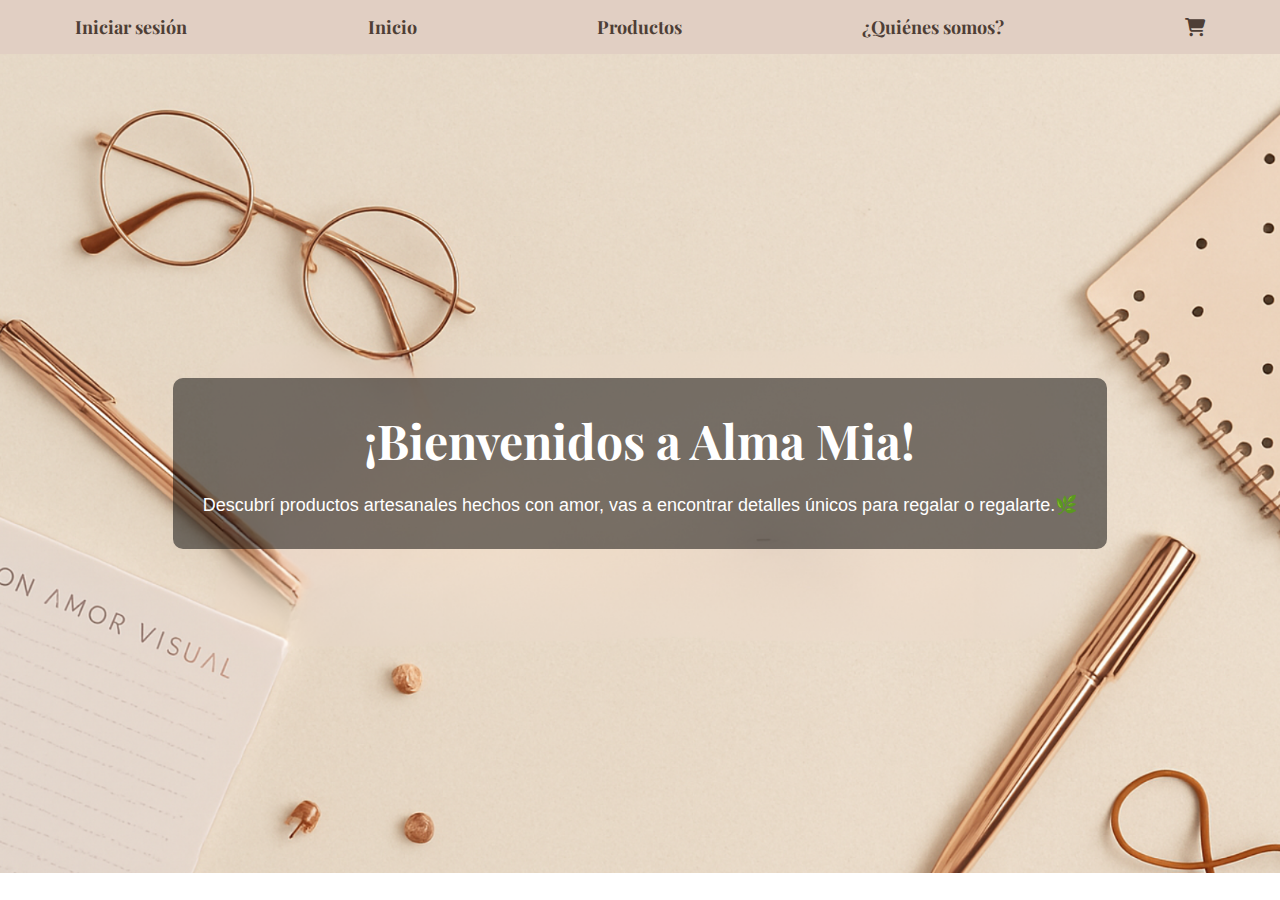
<file: Acevedo_Act2/index.html>
<!DOCTYPE html>
<!-- Declaración del tipo de documento HTML5 -->

<html lang="es"> 
<!-- Etiqueta raíz del documento con idioma español -->

<head> 
    <meta charset="UTF-8">  
    <!-- Establece la codificación de caracteres como UTF-8 -->

    <meta name="viewport" content="width=device-width, initial-scale=1.0">
    <!-- Hace que el diseño sea adaptable a dispositivos móviles -->

    <title>Alma Mia</title>  
    <!-- Título de la pestaña del navegador -->

    <link rel="icon" href="img/Logo_.png" type="image/png">
    <!-- Título de la pestaña del navegador -->

    <link rel="stylesheet" href="style.css">
    <link rel="stylesheet" href="https://cdnjs.cloudflare.com/ajax/libs/font-awesome/6.5.0/css/all.min.css"> <!--BIBLIOTECA Font Awesome DE ICONOS-->

    <link rel="preconnect" href="https://fonts.googleapis.com">
    <link rel="preconnect" href="https://fonts.gstatic.com" crossorigin>  <!-- TIPOGRAFIA de GOOGLE FONTS -->
    <link href="https://fonts.googleapis.com/css2?family=Merriweather:ital,opsz,wght@0,18..144,300..900;1,18..144,300..900&family=Playfair+Display:ital,wght@0,400..900;1,400..900&display=swap" rel="stylesheet"> 

</head>

<body>  
  <!-- Cuerpo del documento -->

        <header>
          <!-- Encabezado principal del sitio -->

            <nav>
              <!-- Menú de navegación principal -->
              <ul class="nav-lista">
              <!-- Lista desordenada para los enlaces del menú -->

                <a href="#login-modal" class="login-link">Iniciar sesión</a>
                <!-- Enlace que apunta al modal de inicio de sesión (abre al hacer clic gracias al uso de "id") -->

                <li><a href="#">Inicio</a></li>
                <li><a href="#">Productos</a></li>
                <li><a href="#">¿Quiénes somos?</a></li>
                <li><a href="#"><i class="fa-solid fa-cart-shopping"></i></a></li>
              </ul>
            </nav>
          </header>

          <!-- Contenedor del modal. Se muestra cuando se hace clic en el enlace con href="#login-modal" -->
          <div id="login-modal" class="modal">
            
            <div class="modal-contenido">
            <!-- Caja interior que contiene el contenido del formulario -->

              <a href="#" class="cerrar">×</a>
              <!-- Enlace que “cierra” el modal al regresar a la parte superior de la página -->

              <h2>Iniciar sesión</h2>
              <form> <!-- Campos de entrada obligatorios para email y contraseña -->
                <input type="email" placeholder="Su email" required>
                <input type="password" placeholder="Contraseña" required>
          
                <button type="submit">Ingresar</button> <!-- Botón para enviar el formulario -->
          
                <div class="extra-links"> <!-- Enlaces adicionales bajo el botón -->
                  <a href="#">Crear cuenta</a>
                  <a href="#">Recuperar contraseña</a>
                </div>
              </form>
            </div>
          </div>

          <main class="seccion-principal">
            <!-- Contenido principal de la página -->

            <div class="contenido">
              <!-- Caja contenedora de contenido principal -->
              <h1>¡Bienvenidos a Alma Mia!</h1>
              <!-- Título principal -->
              <p>Descubrí productos artesanales hechos con amor, vas a encontrar detalles únicos para regalar o regalarte.🌿</p> 
              <!-- Párrafo introductorio -->
            </div>
          </main>
</body>
  
</html>
</file>
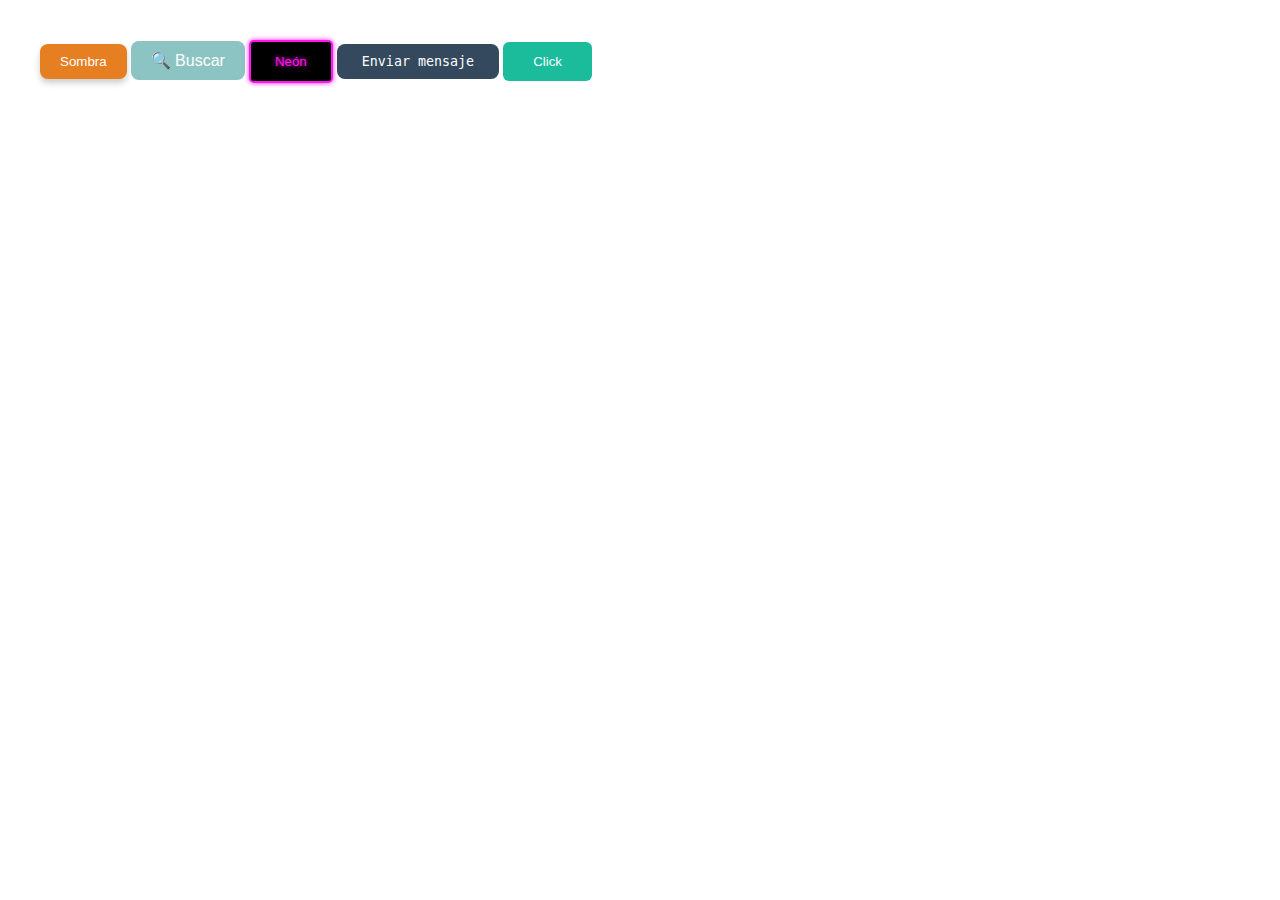
<file: Acevedo_Act3/index.html>
<!DOCTYPE html>
<html lang="en">
<head>
    <meta charset="UTF-8">
    <meta name="viewport" content="width=device-width, initial-scale=1.0">
    <title>Document</title>
    <link rel="stylesheet" href="style.css">
</head>
<body>

    <button class="btn-shadow">Sombra</button>
    <button class="btn-icon">🔍 Buscar</button>
    <button class="btn-neon">Neón</button>
    <button class="btn-typing"><span>Enviar mensaje</span></button>
    <button class="btn-wave">Click</button>
</body>
</html>
</file>
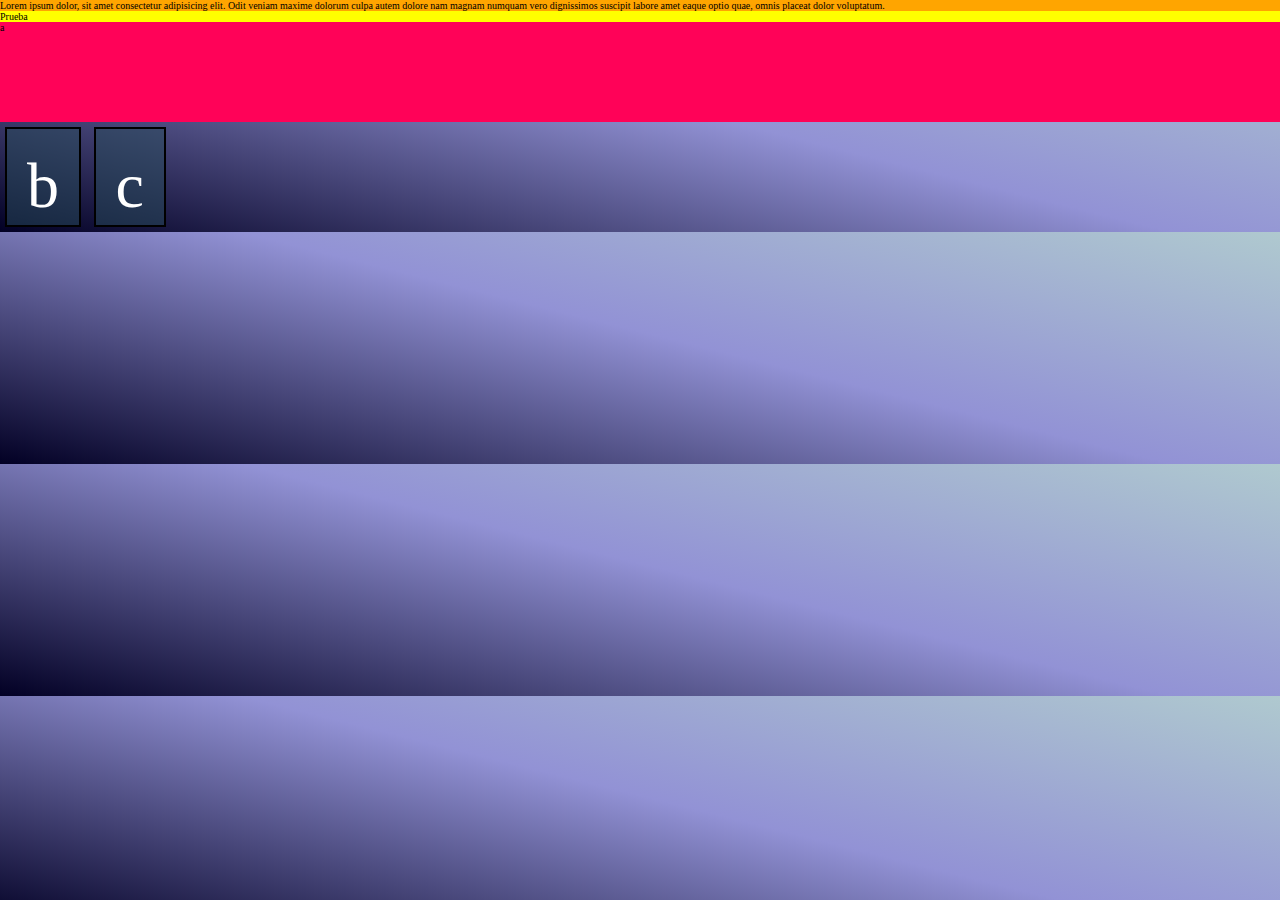
<file: Clase 3/index.html>
<!DOCTYPE html>
<html lang="en">
<head>
    <meta charset="UTF-8">
    <meta name="viewport" content="width=device-width, initial-scale=1.0">
    <title>Document</title>

    <link rel="stylesheet" href="style.css">

    <style>
        *{ /*LO COLOCO SIMPRE AL INICIO DE LA CONFIGURACION DE CSS. es un estilo que le aplica a todos los elementos*/
            margin: 0;
            padding: 0;
            box-sizing: border-box;
        }

        :root{
            font-size: 16px;
            --rojo: white;
        }
        body{
            background: var(--rojo);
            background: linear-gradient(14deg, rgba(2,0,36,1) 0%, rgba(146,146,213,1) 53%, rgba(175,201,207,1) 100%);
            font-size: 10px;
        }
        div{
            background: yellow;
        }

        #azul{ /*id unico*/
            height: 100px;
            background: #ff0258;
        }

        .purple{ /*clases*/
            height: 100px; /*ANCHO*/
            width: 40;
            color: white; /*color de texto*/
            font-size: 4rem; /*em*/
            background: /*rgb(40,75,90)*/ rgba(40,75,90,0.5); /*fondo */
            text-align: center; /*ALINEACIÓN*/
            margin: 5px;
            border: solid black 2px;
            padding: 20px; /*Padding es la separacion hacia dentro*/
            display: inline-block; /*los trata como bloques uno al lado del otro*/
            
        }
    </style>

</head>
    <body>
        <div  style="background: orange;"> <!--Solo se usa en java-->
            Lorem ipsum dolor, sit amet consectetur adipisicing elit. Odit veniam maxime dolorum culpa autem dolore nam magnam numquam vero dignissimos suscipit labore amet eaque optio quae, omnis placeat dolor voluptatum.
        </div>

        <div>Prueba</div>

        <div id="azul"> a </div>

        <div class="purple"> b </div> <!--Aplico la clase cuando se que se va a repetir varias veces-->

        <div class="purple"> c </div> <!--Aplico la clase cuando se que se va a repetir varias veces-->

    </body>
</html>
</file>
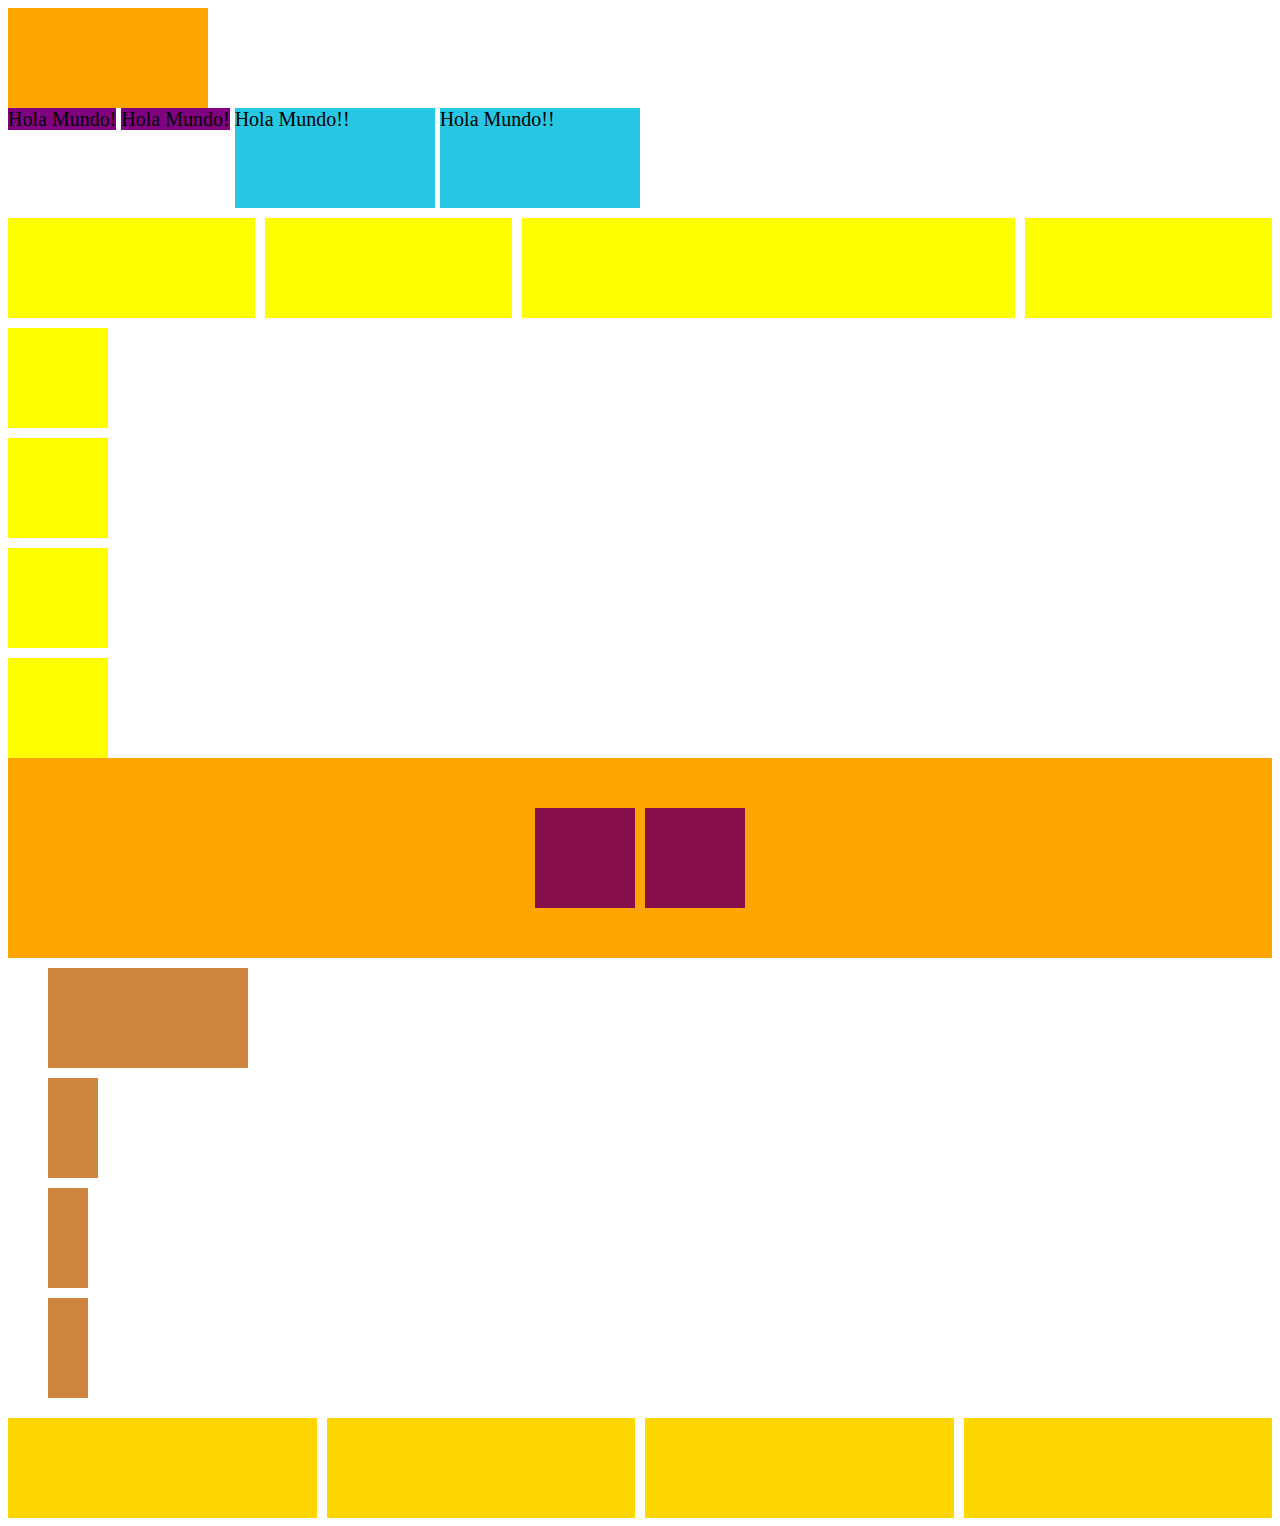
<file: Clase_4/index.html>
<!DOCTYPE html>
<html lang="en">
<head>
    <meta charset="UTF-8">
    <meta name="viewport" content="width=device-width, initial-scale=1.0">
    <title>Document</title>
    <link rel="stylesheet" href="style.css">
</head>
<body>

    <div class="caja"></div>

    <div class="linea">Hola Mundo!</div>
    <div class="linea">Hola Mundo!</div>

    <div class="linea-bloque">Hola Mundo!!</div>
    <div class="linea-bloque">Hola Mundo!!</div>

    <div class="flex">
        <div class="flex-item"></div>
        <div class="flex-item"></div>
        <div class="flex-item doble"></div>
        <div class="flex-item"></div>
    </div>

     <div class="flex vertical">
        <div class="flex-item"></div>
        <div class="flex-item"></div>
        <div class="flex-item doble"></div>
        <div class="flex-item"></div>
    </div>

    <div class="flex-justify">
        <div class="flex-item"></div>
        <div class="flex-item"></div>
    </div>

    <ul class="medidas">
        <li class="px"></li> <!--pixeles-->
        <li class="por"></li> <!--porcentaje-->
        <li class="em"></li> <!--Tamaño de letra-->
        <li class="rem"></li>
    </ul>

    <div class="mouse">
        <div class="mouse-items"></div>
        <div class="mouse-items"></div>
        <div class="mouse-items esteno"></div>
        <div class="mouse-items"></div>
    </div>
</body>
</html>
</file>
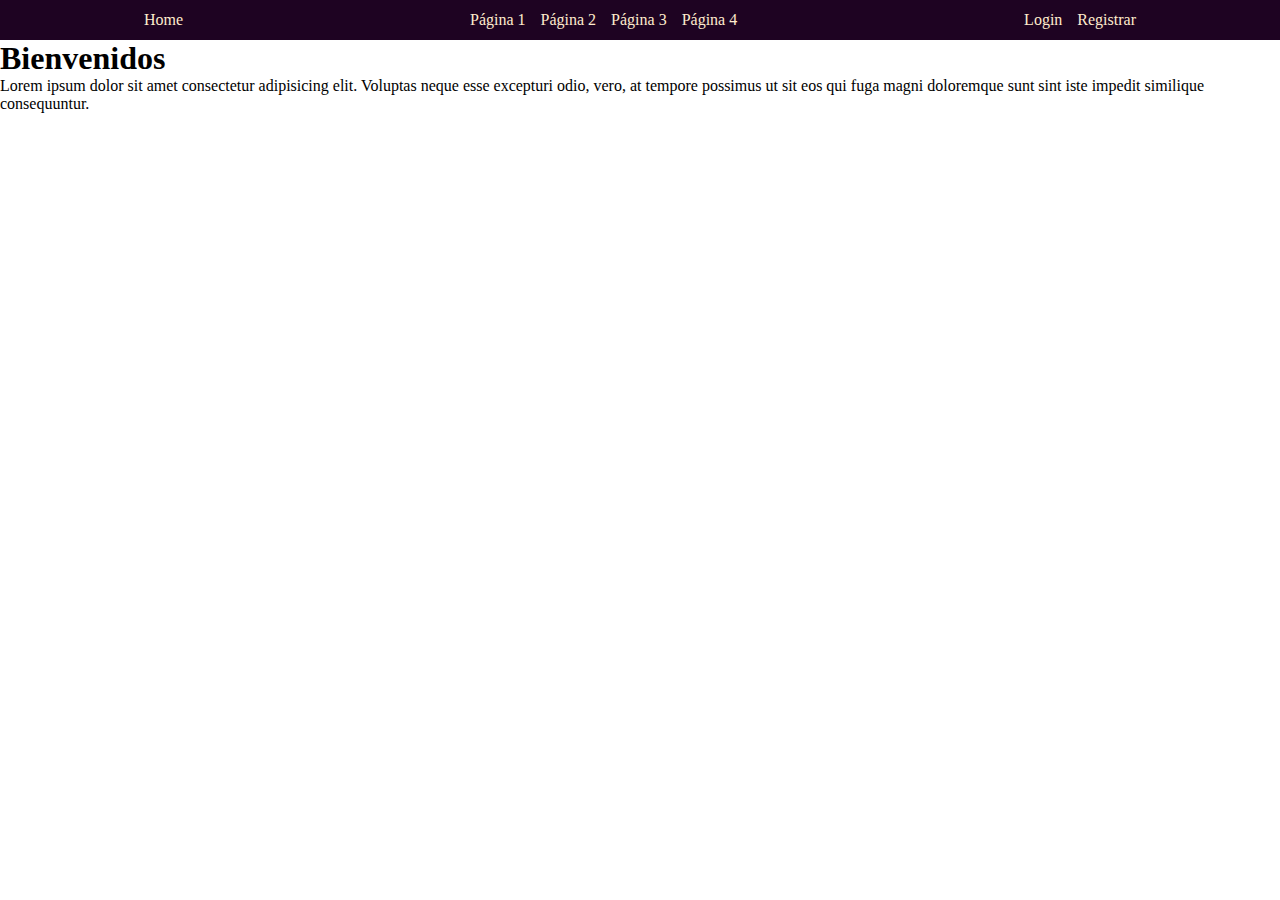
<file: Clase_5/index.html>
<!DOCTYPE html>
<html lang="en">
<head>
    <meta charset="UTF-8">
    <meta name="viewport" content="width=device-width, initial-scale=1.0">
    <title>Document</title>
    <link rel="stylesheet" href="style.css">
</head>
<body>
    <header>
        <nav>
            <a href="#">Home</a>
            <ul>
                <li><a href="#">Página 1</a></li>
                <li><a href="#">Página 2</a></li>
                <li><a href="#">Página 3</a></li>
                <li><a href="#">Página 4</a></li>
            </ul>
            <div>
                <ul>
                    <li><a href="#">Login</a></li>
                    <li><a href="#">Registrar</a></li>
                </ul>
            </div>
        </nav>
    </header>
    
    <main>
        <h1>Bienvenidos</h1>
        <p>Lorem ipsum dolor sit amet consectetur adipisicing elit. Voluptas neque esse excepturi odio, vero, at tempore possimus ut sit eos qui fuga magni doloremque sunt sint iste impedit similique consequuntur.</p>
    </main>

</body>
</html>
</file>
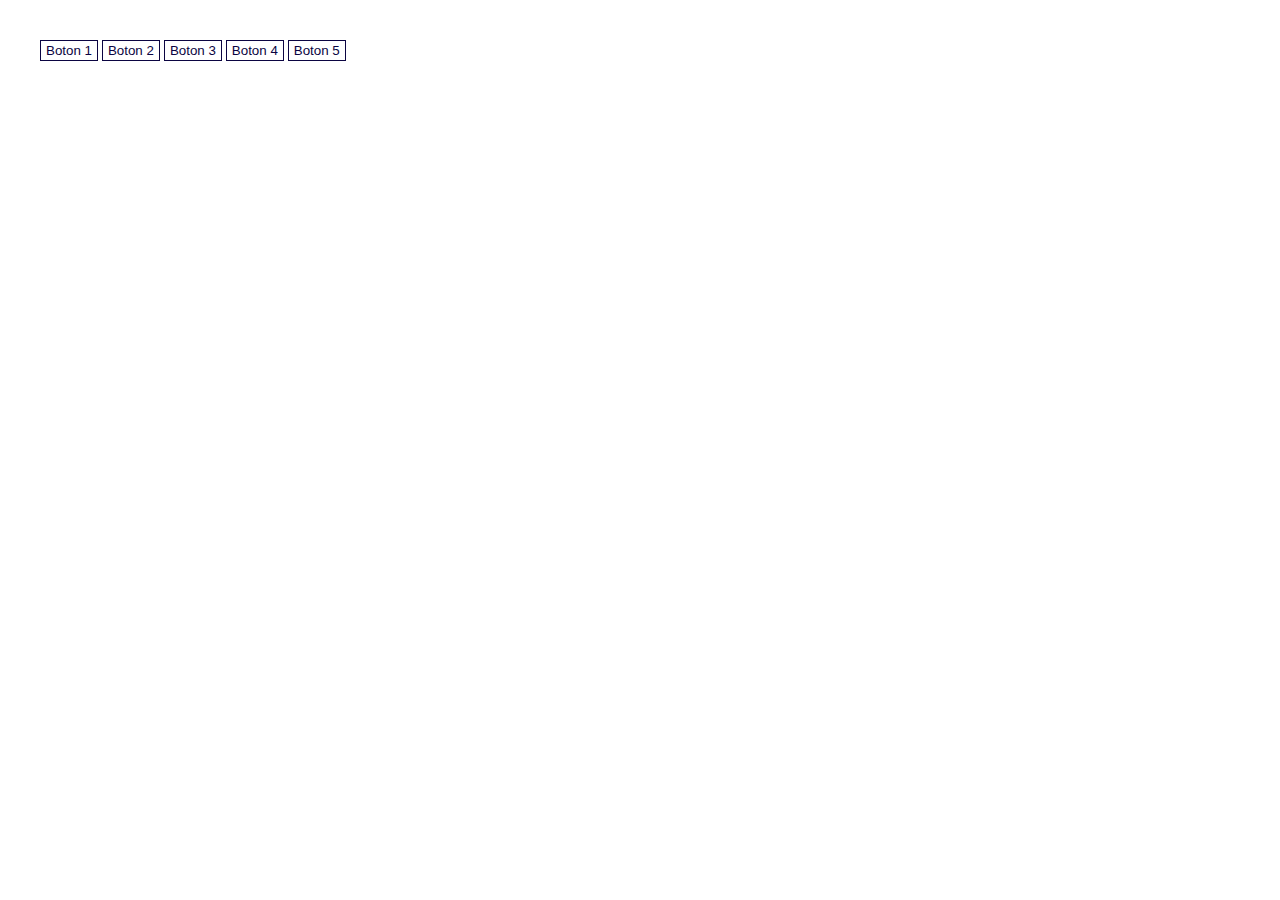
<file: Clase_6/index.html>
<!DOCTYPE html>
<html lang="en">
<head>
    <meta charset="UTF-8">
    <meta name="viewport" content="width=device-width, initial-scale=1.0">
    <title>Document</title>
    <link rel="stylesheet" href="style.css">
</head>
<body>

    <button class="format-1"> Boton 1</button>
    <button class="format-2"> Boton 2</button>
    <button class="format-3"> Boton 3</button>
    <button class="format-4"> Boton 4</button>
    <button class="format-5"> Boton 5</button>
</body>
</html>
</file>
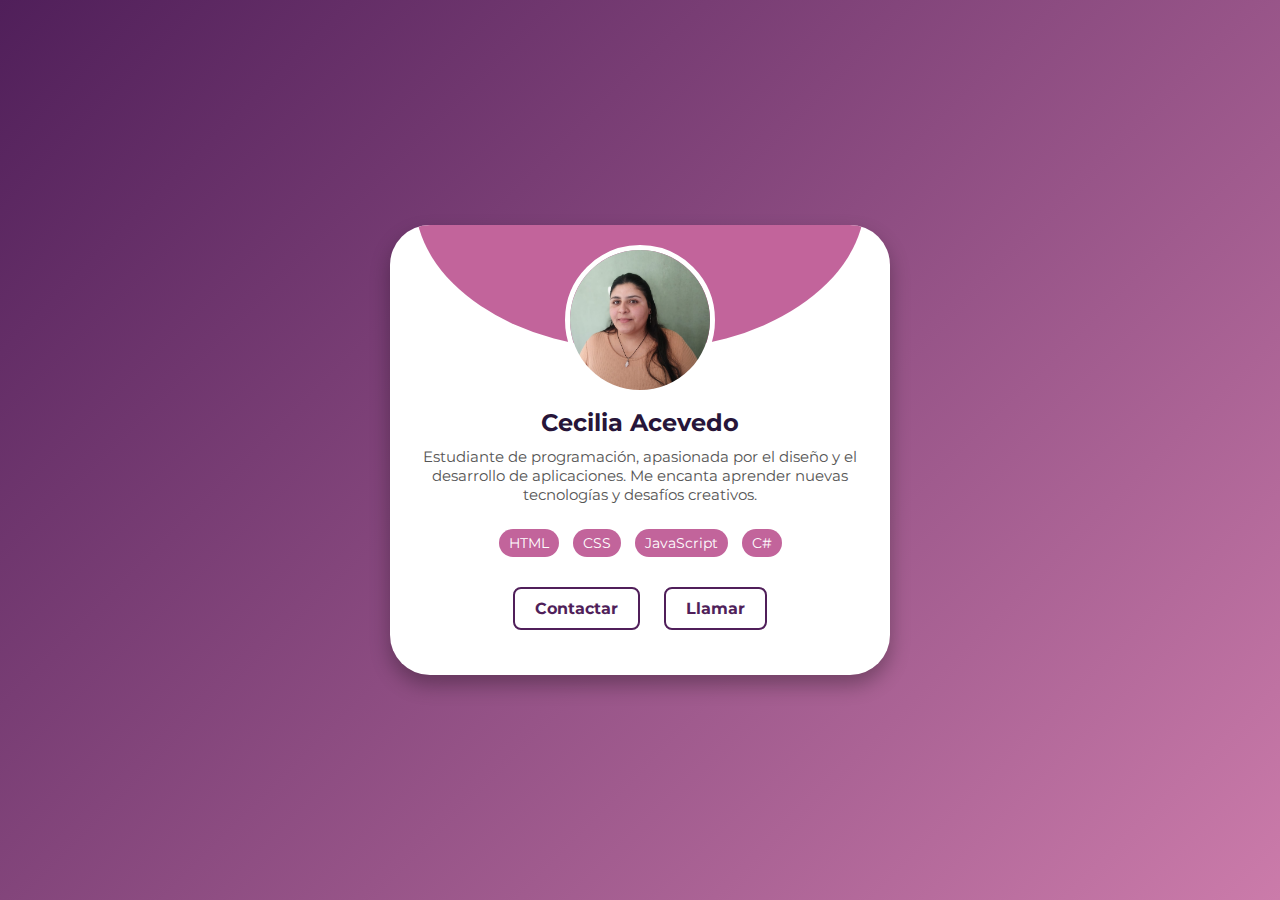
<file: ACTIVIDAD_1/Pres_Acevedo.html>
<!DOCTYPE html>
<html lang="es">
<head>
    <meta charset="UTF-8">
    <meta name="viewport" content="width=device-width, initial-scale=1.0">
    <title>Carta de Presentación</title>
    <link rel="stylesheet" href="style.css">
    
    <!-- Fuente de Google Fonts -->
    <link rel="preconnect" href="https://fonts.gstatic.com" crossorigin> 
    <link href="https://fonts.googleapis.com/css2?family=Montserrat:wght@400;700&display=swap" rel="stylesheet">
</head>
<body>

    <div class="card">
        <div class="circle"></div>
        <div class="profile-pic">
            <img src="img/foto_personal.jpeg" alt="Foto personal">
        </div>
        
        <div class="description">
            <h3>Cecilia Acevedo</h3>
            <p>Estudiante de programación, apasionada por el diseño y el desarrollo de aplicaciones. Me encanta aprender nuevas tecnologías y desafíos creativos.</p>
        </div>

        <div class="tech">
            <span>HTML</span>
            <span>CSS</span>
            <span>JavaScript</span>
            <span>C#</span>
        </div>

        <div class="contact">
            <a href="mailto:acevedocecilia64@gmail.com">Contactar</a>
            <a href="tel:+5491168951441">Llamar</a>  
        </div>
    </div>
    
</body>
</html>
</file>
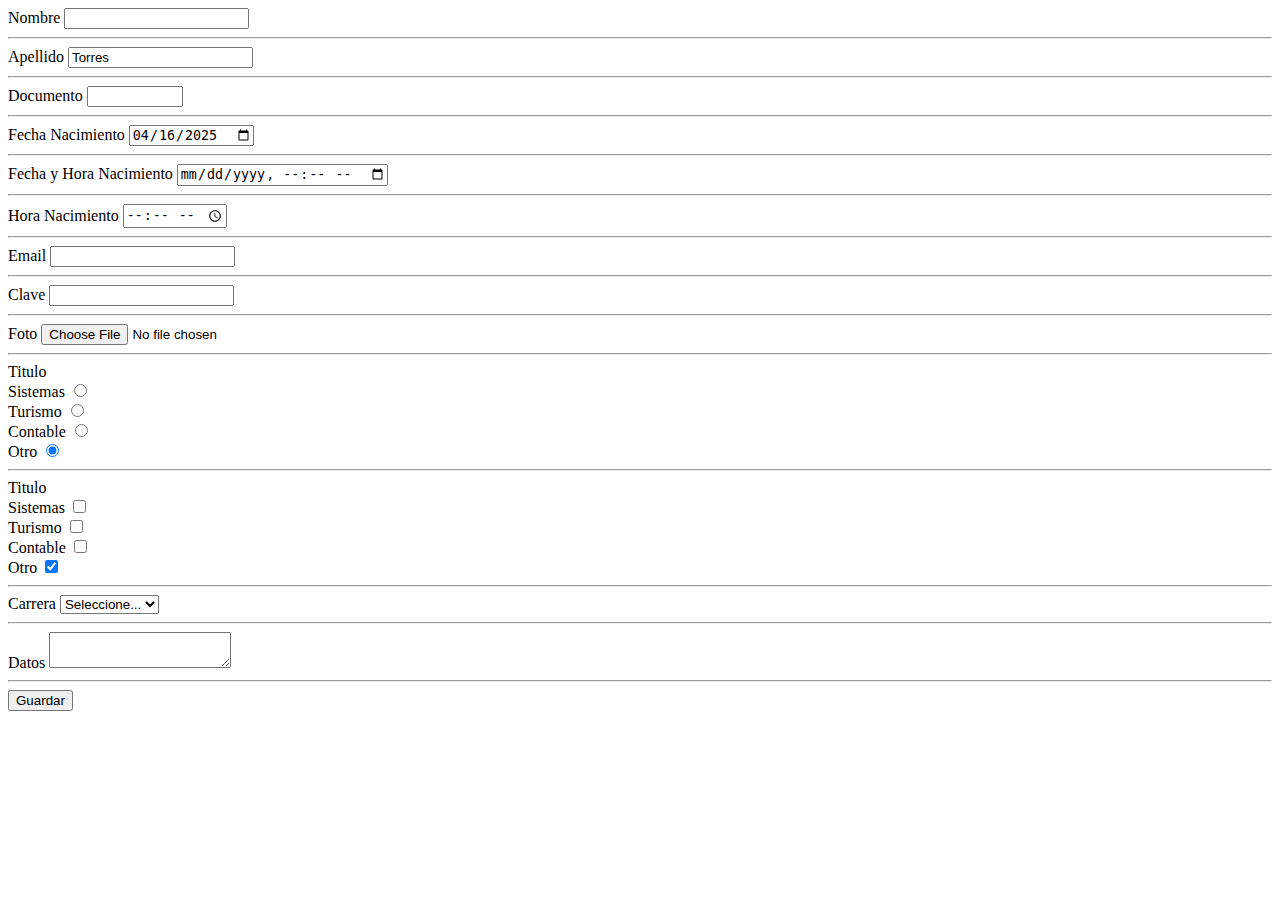
<file: Clase 2/forms.html>
<!DOCTYPE html>
<html lang="en">
<head>
    <meta charset="UTF-8">
    <meta name="viewport" content="width=device-width, initial-scale=1.0">
    <title>Document</title>
</head>
<body>
    <form action="guardar.php" method="post">
        <div>
            <label for="nombre">Nombre</label>
            <input type="text" name="nombre" id="nombre" required minlength="3" maxlength="20">
            <hr>
            <label for="apellido">Apellido</label>
            <input type="text" name="apellido" id="apellido" placeholder="Ingrese apellido" value="Torres">
            <hr>
            <label for="documento">Documento</label>
            <input type="number" name="documento" min="1000000" max="1000010">
            <hr>
            <label for="fecha_nac">Fecha Nacimiento</label>
            <input type="date" name="fecha_nac" min="2025-04-15" value="2025-04-16">
            <hr>
            <label for="fechahora_nac">Fecha y Hora Nacimiento</label>
            <input type="datetime-local" name="fechahora_nac">
            <hr>
            <label for="hora_nac">Hora Nacimiento</label>
            <input type="time" name="hora_nac">
            <hr>
            <label for="email">Email</label>
            <input type="email" name="email" id="email">
            <hr>
            <label for="password">Clave</label>
            <input type="password" name="password">
            <hr>
            <label for="archivo">Foto</label>
            <input type="file" name="archivo" accept=".pdf,.docx">
            <hr>
            <label>Titulo</label>
            <br>
            <label for="titulo_sis">Sistemas</label>
            <input type="radio" name="titulo" id="titulo_sis" value="sis">
            <br>
            <label for="titulo_tur">Turismo</label>
            <input type="radio" name="titulo" id="titulo_tur" value="tur">
            <br>
            <label for="titulo_cont">Contable</label>
            <input type="radio" name="titulo" id="titulo_cont" value="cont">
            <br>
            <label>
                Otro
                <input type="radio" name="titulo" value="otro" checked>
            </label>
            <hr>
            <label>Titulo</label>
            <br>
            <label for="titulo_sis2">Sistemas</label>
            <input type="checkbox" name="titulo2" id="titulo_sis2" value="sis">
            <br>
            <label for="titulo_tur2">Turismo</label>
            <input type="checkbox" name="titulo2" id="titulo_tur2" value="tur">
            <br>
            <label for="titulo_cont2">Contable</label>
            <input type="checkbox" name="titulo2" id="titulo_cont2" value="cont">
            <br>
            <label>
                Otro
                <input type="checkbox" name="titulo2" value="otro" checked>
            </label>
            <hr>
            <label for="carrera">Carrera</label>
            <select name="carerra" id="carrera">
                <option value="">Seleccione...</option>
                <option value="sis">Sistemas</option>
                <option value="tur">Turismo</option>
                <option value="cont">Contabilidad</option>
            </select>
            <hr>
            <label for="datos">Datos</label>
            <textarea name="datos" id="datos"></textarea>
            <hr>
            <button type="submit">Guardar</button>
        </div>
    </form>
</body>
</html>
</file>
<file: Acevedo_Act2/style.css>
* {
    margin: 0;
    padding: 0;
    box-sizing: border-box;
  }
  
  body {
    background-size: cover;  /* Hace que cubra toda la pantalla */
    background-repeat: no-repeat; /* Evita que se repita */
    background-position: center -50px; /* Centrado, pero sube 50px la imagen */
    background-attachment: fixed; /* La deja fija al hacer scroll */
    margin: 0;
    padding: 0;
  }

  body, html {
    height: 100%;
    font-family: "Playfair Display", serif;
  }
  
  .seccion-principal .contenido p {
    font-family: "Raleway", sans-serif; /* Fuente tipografica */
    font-size: 18px; /* Tamaño del texto */
    color: #fff; /* Color del texto */
  }
  header {
    background-color: #e1cfc3;
    padding: 15px 0;
  }
  
  .nav-lista {
    list-style: none;
    display: flex;
    justify-content: space-around;
    gap: 30px;
  }
  
  .nav-lista a {
    text-decoration: none;
    color: #4e3e36;
    font-weight: bold;
    font-size: 18px;
    transition: color 0.3s;
  }
  
  .nav-lista a:hover {
    color: #a67c52;
  }
  
  .seccion-principal {
    height: 100vh;
    width: 100%;
    background: #fff;
    display: flex;
    justify-content: center;
    align-items: center;
    text-align: center;
    color: white;
    padding: 20px;
  }
  
  .contenido {
    background-color: rgba(0, 0, 0, 0.5);
    padding: 30px;
    border-radius: 10px;
  }
  
  .contenido h1 {
    font-size: 48px;
    margin-bottom: 20px;
  }
  
  .contenido p {
    font-size: 20px;
    line-height: 1.5;
  }

  .seccion-principal {
    background-image: url('img/fondo_princ.png');
    width: 100%;
    height: 91%;
    background-size: cover;  /* Hace que cubra toda la pantalla */
    background-repeat: no-repeat; /* Evita que se repita */
    background-position: center; /*  Centra la imagen de fondo */
    padding: 100px 0; /* espaciado vertical si lo necesitás */
  }

/* CONFIGURACION DEL BOTON FLOTANTE DE INICIO DE SESIÓN */

 /* Fondo del modal */
.modal {
  display: none;
  position: fixed;
  top: 0; left: 0;
  width: 100vw;
  height: 100vh;
  background-color: rgba(0, 0, 0, 0.4);
  z-index: 999;
}

/* Mostrar cuando es el target */
.modal:target {
  display: flex;
  justify-content: center;
  align-items: center;
}

/* Caja del modal */
.modal-contenido {
  background-color: #fff;
  border-radius: 8px;
  padding: 30px;
  width: 350px;
  box-shadow: 0 0 20px rgba(0, 0, 0, 0.2);
  position: relative;
  font-family: "Playfair Display", serif;
  animation: fadeIn 0.3s ease;
}

/* Animación suave */
@keyframes fadeIn {
  from { opacity: 0; transform: scale(0.95); }
  to { opacity: 1; transform: scale(1); }
}

/* Botón cerrar */
.cerrar {
  position: absolute;
  top: 10px;
  right: 15px;
  text-decoration: none;
  font-size: 24px;
  color: #c97b7b;
  font-weight: bold;
}

/* Formulario */
.modal-contenido form {
  display: flex;
  flex-direction: column;
  gap: 15px;
}

.modal-contenido input {
  padding: 10px;
  border: 1px solid #ccc;
  border-radius: 8px;
  font-size: 14px;
}

.modal-contenido button {
  background-color: #f3cfc9;
  border: none;
  padding: 12px;
  border-radius: 25px;
  font-weight: bold;
  cursor: pointer;
  transition: background 0.3s ease;
}

.modal-contenido button:hover {
  background-color: #eabbb0;
}

.extra-links {
  display: flex;
  justify-content: space-between;
  font-size: 13px;
  margin-top: 10px;
}

.extra-links a {
  color: #b97074 !important;
  text-decoration: none;
}

.extra-links a:hover {
  text-decoration: underline;
}
</file>
<file: Acevedo_Act3/style.css>
*{
    margin: 0;
    padding: 0;
    box-sizing: border-box;
}

body{
    padding: 40px;
}

/* Botón con sombra */
.btn-shadow {
    padding: 10px 20px;
    background-color: #e67e22;
    cursor: pointer;
    color: white;
    border: none;
    border-radius: 8px;
    box-shadow: 0 4px 6px rgba(0,0,0,0.2);
    transition: transform 0.2s;
  }
  
  .btn-shadow:hover {
    transform: translateY(-2px);
  }

  /* Botón con ícono */

  .btn-icon {
    padding: 10px 20px;
    background-color: #8cc4c4;
    color: white;
    border: none;
    border-radius: 8px;
    font-size: 16px;
    cursor: pointer;
    transition: transform 0.2s;
  }
  
  .btn-icon:hover {
    transform: scale(1.05);
  }

  /* Botón con borde Neón*/
  .btn-neon {
    padding: 12px 24px;
    background: black;
    cursor: pointer;
    color: rgb(255, 23, 236);
    border: 2px solid rgb(255, 23, 236);
    border-radius: 5px;
    text-shadow: 0 0 5px rgb(255, 23, 236);
    box-shadow: 0 0 5px rgb(255, 23, 236);
    transition: all 0.3s ease-in-out;
  }
  
  .btn-neon:hover {
    box-shadow: 0 0 15px rgb(255, 23, 236), 0 0 30px rgb(255, 23, 236);
  }

    /* Botón con borde Neón*/

    .btn-typing {
        padding: 10px 25px;
        background-color: #34495e;
        cursor: pointer;
        color: white;
        border: none;
        border-radius: 8px;
        overflow: hidden;
        white-space: nowrap;
        font-family: monospace;
      }
      
      .btn-typing span {
        display: inline-block;
        animation: typing 3s steps(20, end) infinite;
      }
      
      @keyframes typing {
        0% { width: 0 }
        100% { width: 100% }
      }

   /* Botón con animación de "onda"*/
      .btn-wave {
        padding: 12px 30px;
        background-color: #1abc9c;
        cursor: pointer;
        color: white;
        border: none;
        border-radius: 6px;
        position: relative;
        overflow: hidden;
      }
      
      .btn-wave::after {
        content: "";
        position: absolute;
        background: rgba(255, 255, 255, 0.5);
        border-radius: 50%;
        width: 100px;
        height: 100px;
        top: 50%;
        left: 50%;
        transform: translate(-50%, -50%) scale(0);
        opacity: 0;
        transition: transform 0.5s, opacity 1s;
      }
      
      .btn-wave:active::after {
        transform: translate(-50%, -50%) scale(2);
        opacity: 1;
        transition: 0s;
      }
</file>
<file: Clase 3/style.css>
/* El orden importa */
div{
    background: green;
}
</file>
<file: Clase_4/style.css>
.caja{
    display: block;
    height: 100px;
    width: 200px;
    background: orange;
}

.linea{
    display: inline; /*INLINE no me permite poner alto y ancho*/
    background: purple;
}

.linea-bloque{ 
    display: inline-block; /*toma el contenido y me permite poner alto y ancho*/
    height: 100px;
    width: 200px;
    background: rgb(40, 200, 228);
}

.flex{
    display: flex;
    gap: 10px;
    margin-top: 10px;
}

.flex .flex-item {
    flex: 1;
    background: yellow;
    height: 100px;

}

.flex .flex-item.doble{
    flex: 2;
}

.flex.vertical {
    flex-direction: column;
}
.flex.vertical .flex-item {
    flex: unset; /*Le quitamos el flex con unset "reseteamos"*/
    width: 100px;
}

.flex-justify {
    display: flex;
    flex-direction: row;
    justify-content: center; /*horizontal en row - vertical en colum*/
    align-items: center; /*vertical en row - horizontal en colum*/
    height: 200px;
    gap: 10px;
    background: orange;
}

.flex-justify .flex-item {
    height: 100px;
    width: 100px;
    background: rgb(134, 14, 74);
}

.medidas, .medidas li {
    display: block;
    margin-top: 10px;
}

.medidas li {
    height: 100px;
    background: peru;
}

.medidas li.px{
    width: 200px;
}

.medidas li.por{
    width: 50px;
}

.medidas li.em{
    font-size: 20px;
    width: 2em; /*Se ajusta al tamaño de letra*/
}
:root {
    font-size: 20px;
}

.medidas li.rem{
    font-size: 40px;
    width: 2rem; /*Se ajusta al tamaño de letra*/
}

.mouse {
    display: flex;
    gap: 10px;
}

.mouse .mouse-items {
    flex: 1;
    background: gold;
    height: 100px;
}

.mouse .mouse-items:hover:not(:last-child){
    cursor: pointer;
    background: hotpink;
}
</file>
<file: Clase_5/style.css>
*{
    margin: 0;
    padding: 0;
    box-sizing: content-box;
}

header {
    background: #1e0322;
    width: 100%;
    height: 40px;
    display: flex;
    justify-content: center;
    align-items: center;
}

header nav{
    max-width: 992px;
    width: 100%;
    display: flex;
    justify-content: space-between;
    align-items: center;
}

header a {
    color: blanchedalmond;
    text-decoration: none;
}

header ul {
    display: flex;
    gap: 15px;
}

header ul li {
    list-style: none;
}
</file>
<file: Clase_6/style.css>
*{
    margin: 0;
    padding: 0;
    box-sizing: border-box;
}

body{
    padding: 40px;
}

.format-1 {
    position: relative;
    cursor: pointer;
    border: solid 1px #0b0442;
    padding: 2px 5px;
    background: #fff;
    color: #0b0442;
    z-index: 1;
    overflow: hidden;
}

.format-1::after{
    content: "";
    position: absolute;
    left: -105%;
    top: -1px;
    width: 105%;
    height: 105%;
    background: #084586;
    transition: all 0.5s ease-in-out;
    z-index: -1;
}

.format-1:hover {
    color: white;
    background: #0b0442;
}

.format-1:hover::after {
    left: -1px;
}

.format-2 {
    position: relative;
    cursor: pointer;
    border: solid 1px #0b0442;
    padding: 2px 5px;
    background: #fff;
    color: #0b0442;
    z-index: 1;
    overflow: hidden;
}

.format-2::after{
    content: "";
    position: absolute;
    right: -105%;
    top: -1px;
    width: 105%;
    height: 105%;
    background: #084586;
    transition: all 0.5s ease-in-out;
    z-index: -1;
}

.format-2:hover {
    color: white;
    background: #6958e9;
}

.format-2:hover::after {
    right: -1px;
}

.format-3 {
    position: relative;
    cursor: pointer;
    border: solid 1px #0b0442;
    padding: 2px 5px;
    background: #fff;
    color: #0b0442;
    z-index: 1;
    overflow: hidden;
}

.format-3::after{
    content: "";
    position: absolute;
    left: -150%;
    top: -1px;
    width: 150%;
    height: 150%;
    background: #1cdae0;
    transition: all 0.5s ease-in-out;
    z-index: -1;
    transform: rotate(-45deg);
}

.format-3:hover {
    color: white;
    background: #6958e9;
}

.format-3:hover::after {
    left: -200%;
    width: 400%;
    height: 400%;
}

.format-4 {
    position: relative;
    cursor: pointer;
    border: solid 1px #0b0442;
    padding: 2px 5px;
    background: #fff;
    color: #0b0442;
    z-index: 1;
    overflow: hidden;
}

.format-4::after{
    content: "";
    position: absolute;
    left: 50%;
    top: 50%;
    width: 0;
    height: 0%;
    border-radius: 50%;
    background: #084586;
    transition: all 0.5s ease-in-out;
    z-index: -1;
}

.format-4:hover {
    color: white;
}

.format-4:hover::after {
    left: -80px;
    top: -50%;
    width: 300%;
    height: 300%;
    background: #0b0442;
}

.format-5 {
    position: relative;
    cursor: pointer;
    border: solid 1px #0b0442;
    padding: 2px 5px;
    background: #fff;
    color: #0b0442;
    z-index: 1;
    overflow: hidden;
}

.format-5::after{
    content: "";
    position: absolute;
    left: 50%;
    top: -1px;
    transform: transition(-50%);
    width: 0;
    height: 120px;
    background: #084586;
    transition: all 0.5s ease-in-out;
    z-index: -1;
}

.format-5:hover {
    color: white;
}

.format-5:hover::after {
    width: 105%;
}
</file>
<file: ACTIVIDAD_1/style.css>
/* Reset general */
* {
    margin: 0;
    padding: 0;
    box-sizing: border-box;
}

body {
    font-family: 'Montserrat', sans-serif;
    background: linear-gradient(135deg, rgba(80, 31, 90, 1) 0%, rgba(194, 100, 155, 0.85) 100%);
    min-height: 100vh;
    display: flex;
    align-items: center;
    justify-content: center;
}

/* Tarjeta principal */
.card {
    position: relative;
    background-color: white;
    padding: 20px 10px;
    border-radius: 40px;
    width: 500px;
    height: 450px;
    box-shadow: 0 10px 20px rgba(0, 0, 0, 0.3);
    text-align: center;
    overflow: hidden;
}

/* Círculo decorativo */
.circle {
    position: absolute;
    top: -175px;
    left: 50%;
    transform: translateX(-50%);
    width: 450px;
    height: 300px;
    background: #c2649b;
    border-radius: 50%;
    z-index: 0; /*Posición visual: Se ve atrás del todo*/
}

/* Foto de perfil */
.profile-pic {
    position: relative;
    margin-top: 0px;
    z-index: 1; /*Posición visual: Se ve adelante*/
}

.profile-pic img {
    width: 150px;
    height: 150px;
    border-radius: 50%;
    border: 5px solid white;
    object-fit: cover;
}

/* Descripción */
.description {
    margin-top: 9px;
    z-index: 1; /*Posición visual: Se ve adelante*/
    position: relative;
}

.description h3 {
    font-size: 24px;
    color: #271539;
    margin-bottom: 10px;
}

.description p {
    font-size: 15px;
    color: #555;
    margin: 0 10px 20px;
}

/* Tecnologías */
.tech {
    margin: 20px 0;
}

.tech span {
    display: inline-block;
    background-color: #c2649b;
    color: white;
    padding: 5px 10px;
    margin: 5px;
    border-radius: 20px;
    font-size: 14px;
}

/* Botones de contacto */
.contact {
    margin-top: 10px;
}

.contact a {
    display: inline-block;
    margin: 5px 10px;
    padding: 10px 20px;
    color: #501f5a;
    border: 2px solid #501f5a;
    border-radius: 8px;
    text-decoration: none;
    font-weight: bold;
    transition: all 0.3s ease;
}

.contact a:hover {
    background-color: #c2649b;
    color: white;
}
</file>
